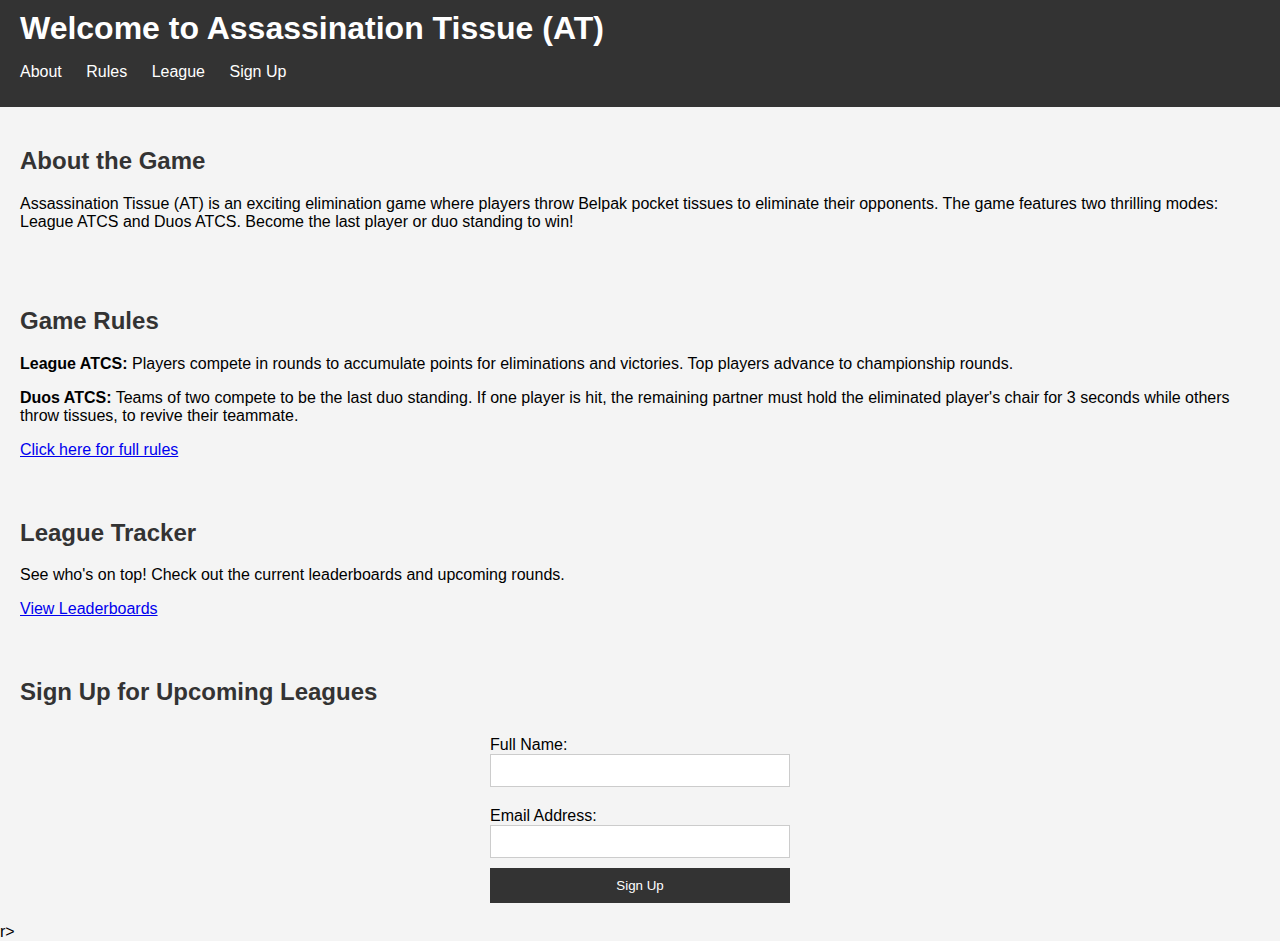
<file: index.html>
<!DOCTYPE html>
<html lang="en">
<head>
  <meta charset="UTF-8">
  <meta name="viewport" content="width=device-width, initial-scale=1.0">
  <title>Assassination Tissue (AT) - Official Site</title>
  <link rel="stylesheet" href="styles.css">
</head>
<body>
  <header>
    <h1>Welcome to Assassination Tissue (AT)</h1>
    <nav>
      <ul>
        <li><a href="#about">About</a></li>
        <li><a href="#rules">Rules</a></li>
        <li><a href="#league">League</a></li>
        <li><a href="#signup">Sign Up</a></li>
      </ul>
    </nav>
  </header>

  <section id="about">
    <h2>About the Game</h2>
    <p>Assassination Tissue (AT) is an exciting elimination game where players throw Belpak pocket tissues to eliminate their opponents. The game features two thrilling modes: League ATCS and Duos ATCS. Become the last player or duo standing to win!</p>
  </section>

  <section id="rules">
    <h2>Game Rules</h2>
    <p><strong>League ATCS:</strong> Players compete in rounds to accumulate points for eliminations and victories. Top players advance to championship rounds.</p>
    <p><strong>Duos ATCS:</strong> Teams of two compete to be the last duo standing. If one player is hit, the remaining partner must hold the eliminated player's chair for 3 seconds while others throw tissues, to revive their teammate.</p>
    <a href="full-rules.html">Click here for full rules</a>
  </section>

  <section id="league">
    <h2>League Tracker</h2>
    <p>See who's on top! Check out the current leaderboards and upcoming rounds.</p>
    <a href="leaderboards.html">View Leaderboards</a>
  </section>

  <section id="signup">
    <h2>Sign Up for Upcoming Leagues</h2>
    <form action="/submit" method="POST">
      <label for="name">Full Name:</label>
      <input type="text" id="name" name="name" required>
      <label for="email">Email Address:</label>
      <input type="email" id="email" name="email" required>
      <button type="submit">Sign Up</button>
    </form>
  </section>

 r>
</body>
</html>
</file>
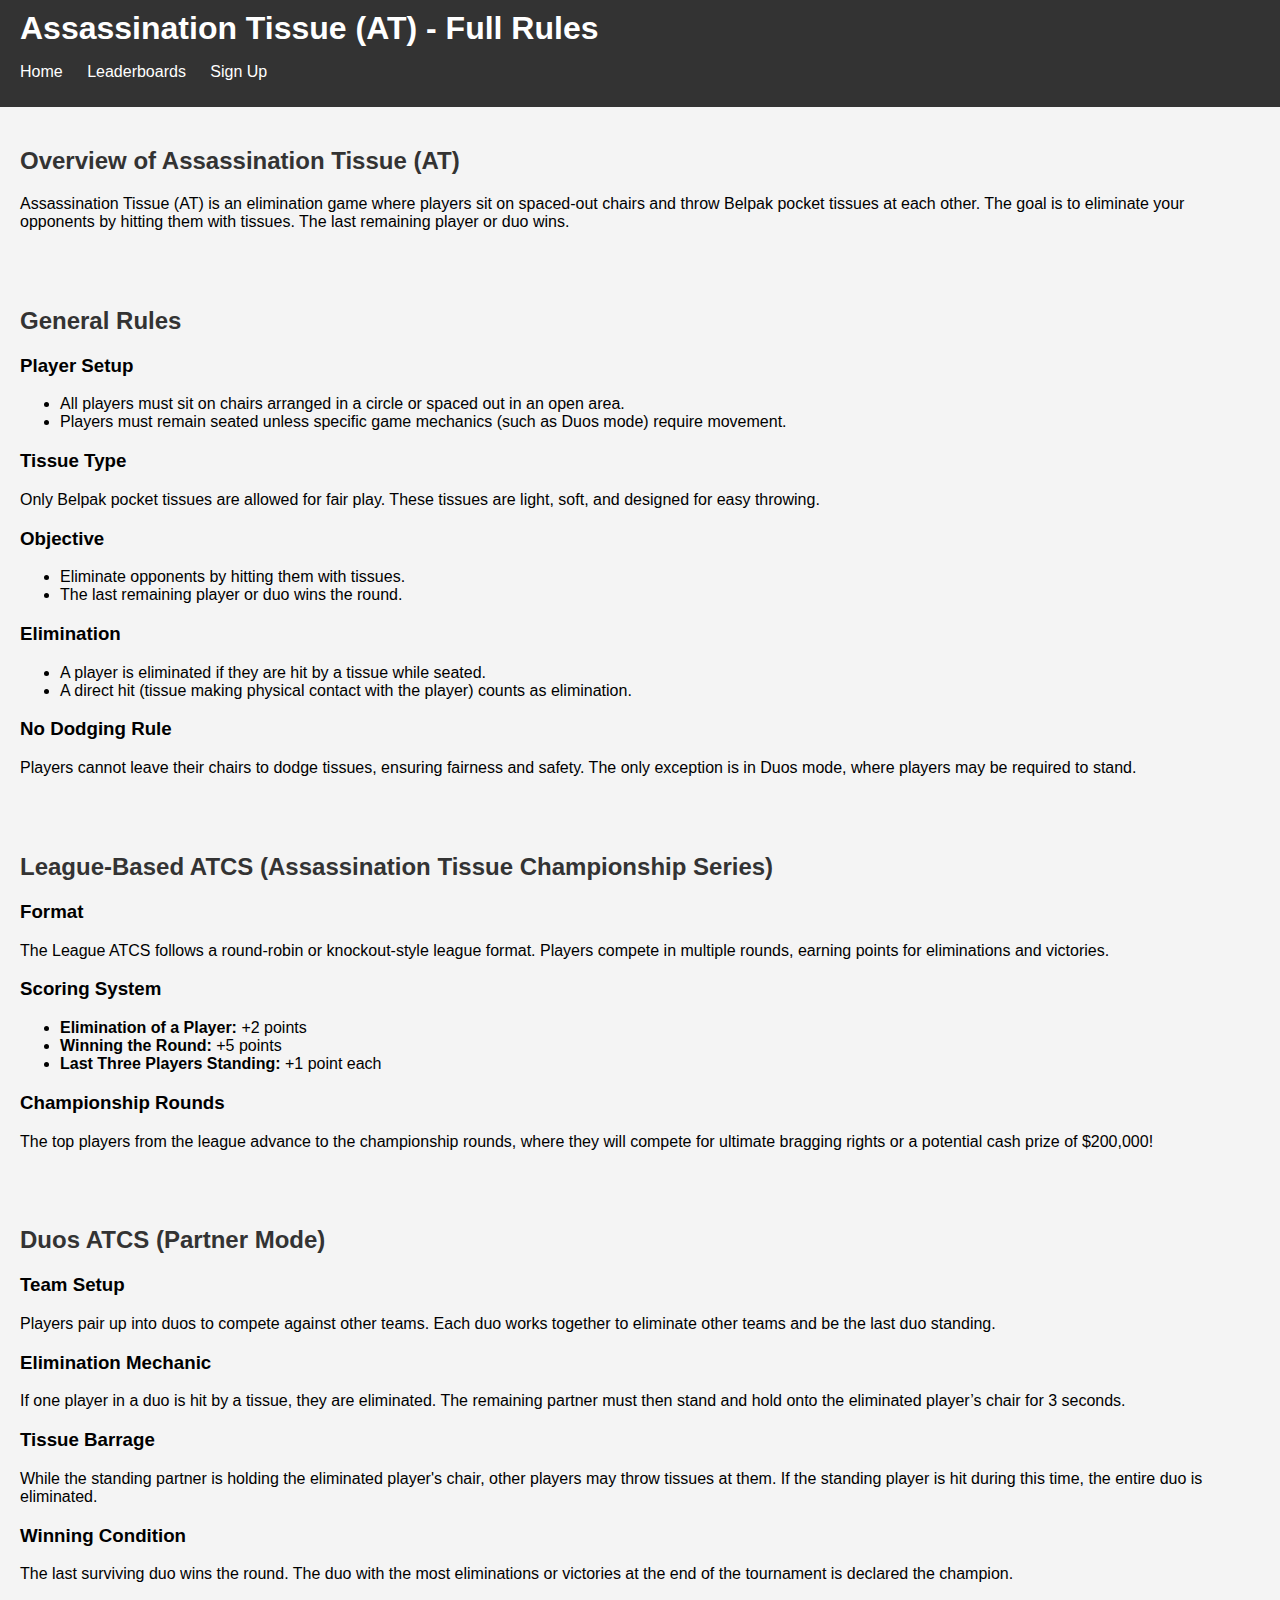
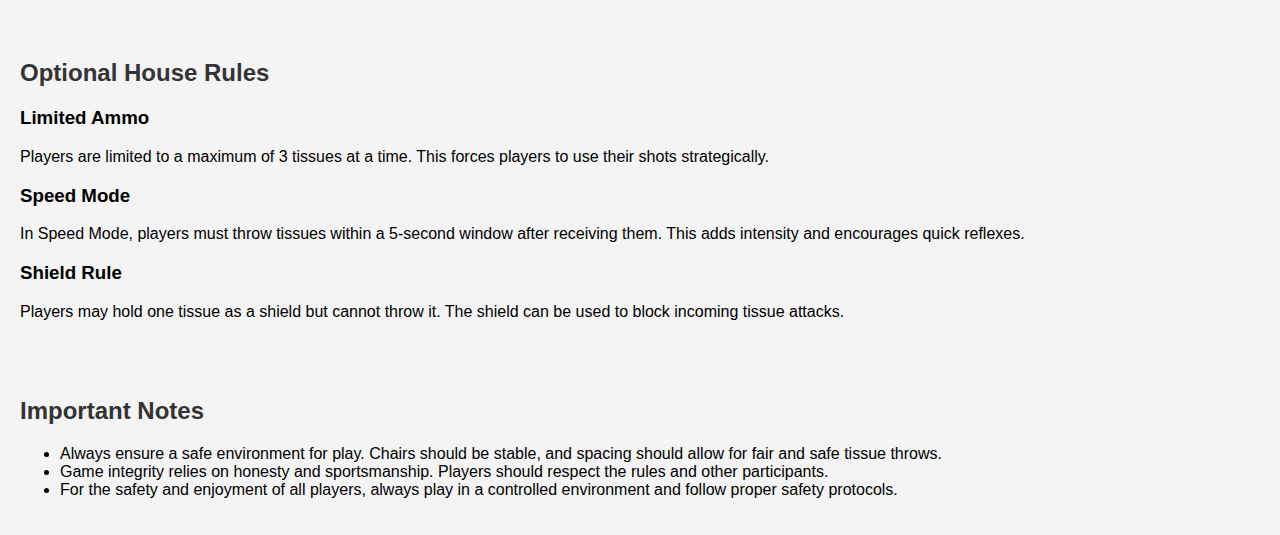
<file: full-rules.html>
<!DOCTYPE html>
<html lang="en">
<head>
  <meta charset="UTF-8">
  <meta name="viewport" content="width=device-width, initial-scale=1.0">
  <title>Full Rules - Assassination Tissue (AT)</title>
  <link rel="stylesheet" href="styles.css">
</head>
<body>
  <header>
    <h1>Assassination Tissue (AT) - Full Rules</h1>
    <nav>
      <ul>
        <li><a href="index.html">Home</a></li>
        <li><a href="leaderboards.html">Leaderboards</a></li>
        <li><a href="signup.html">Sign Up</a></li>
      </ul>
    </nav>
  </header>

  <section id="overview">
    <h2>Overview of Assassination Tissue (AT)</h2>
    <p>Assassination Tissue (AT) is an elimination game where players sit on spaced-out chairs and throw Belpak pocket tissues at each other. The goal is to eliminate your opponents by hitting them with tissues. The last remaining player or duo wins.</p>
  </section>

  <section id="general-rules">
    <h2>General Rules</h2>
    <h3>Player Setup</h3>
    <ul>
      <li>All players must sit on chairs arranged in a circle or spaced out in an open area.</li>
      <li>Players must remain seated unless specific game mechanics (such as Duos mode) require movement.</li>
    </ul>

    <h3>Tissue Type</h3>
    <p>Only Belpak pocket tissues are allowed for fair play. These tissues are light, soft, and designed for easy throwing.</p>

    <h3>Objective</h3>
    <ul>
      <li>Eliminate opponents by hitting them with tissues.</li>
      <li>The last remaining player or duo wins the round.</li>
    </ul>

    <h3>Elimination</h3>
    <ul>
      <li>A player is eliminated if they are hit by a tissue while seated.</li>
      <li>A direct hit (tissue making physical contact with the player) counts as elimination.</li>
    </ul>

    <h3>No Dodging Rule</h3>
    <p>Players cannot leave their chairs to dodge tissues, ensuring fairness and safety. The only exception is in Duos mode, where players may be required to stand.</p>
  </section>

  <section id="league-atcs">
    <h2>League-Based ATCS (Assassination Tissue Championship Series)</h2>
    <h3>Format</h3>
    <p>The League ATCS follows a round-robin or knockout-style league format. Players compete in multiple rounds, earning points for eliminations and victories.</p>

    <h3>Scoring System</h3>
    <ul>
      <li><strong>Elimination of a Player:</strong> +2 points</li>
      <li><strong>Winning the Round:</strong> +5 points</li>
      <li><strong>Last Three Players Standing:</strong> +1 point each</li>
    </ul>

    <h3>Championship Rounds</h3>
    <p>The top players from the league advance to the championship rounds, where they will compete for ultimate bragging rights or a potential cash prize of $200,000!</p>
  </section>

  <section id="duos-atcs">
    <h2>Duos ATCS (Partner Mode)</h2>
    <h3>Team Setup</h3>
    <p>Players pair up into duos to compete against other teams. Each duo works together to eliminate other teams and be the last duo standing.</p>

    <h3>Elimination Mechanic</h3>
    <p>If one player in a duo is hit by a tissue, they are eliminated. The remaining partner must then stand and hold onto the eliminated player’s chair for 3 seconds.</p>

    <h3>Tissue Barrage</h3>
    <p>While the standing partner is holding the eliminated player's chair, other players may throw tissues at them. If the standing player is hit during this time, the entire duo is eliminated.</p>

    <h3>Winning Condition</h3>
    <p>The last surviving duo wins the round. The duo with the most eliminations or victories at the end of the tournament is declared the champion.</p>
  </section>

  <section id="optional-house-rules">
    <h2>Optional House Rules</h2>
    <h3>Limited Ammo</h3>
    <p>Players are limited to a maximum of 3 tissues at a time. This forces players to use their shots strategically.</p>

    <h3>Speed Mode</h3>
    <p>In Speed Mode, players must throw tissues within a 5-second window after receiving them. This adds intensity and encourages quick reflexes.</p>

    <h3>Shield Rule</h3>
    <p>Players may hold one tissue as a shield but cannot throw it. The shield can be used to block incoming tissue attacks.</p>
  </section>

  <section id="notes">
    <h2>Important Notes</h2>
    <ul>
      <li>Always ensure a safe environment for play. Chairs should be stable, and spacing should allow for fair and safe tissue throws.</li>
      <li>Game integrity relies on honesty and sportsmanship. Players should respect the rules and other participants.</li>
      <li>For the safety and enjoyment of all players, always play in a controlled environment and follow proper safety protocols.</li>
    </ul>
  </section>

 
</body>
</html>
</file>
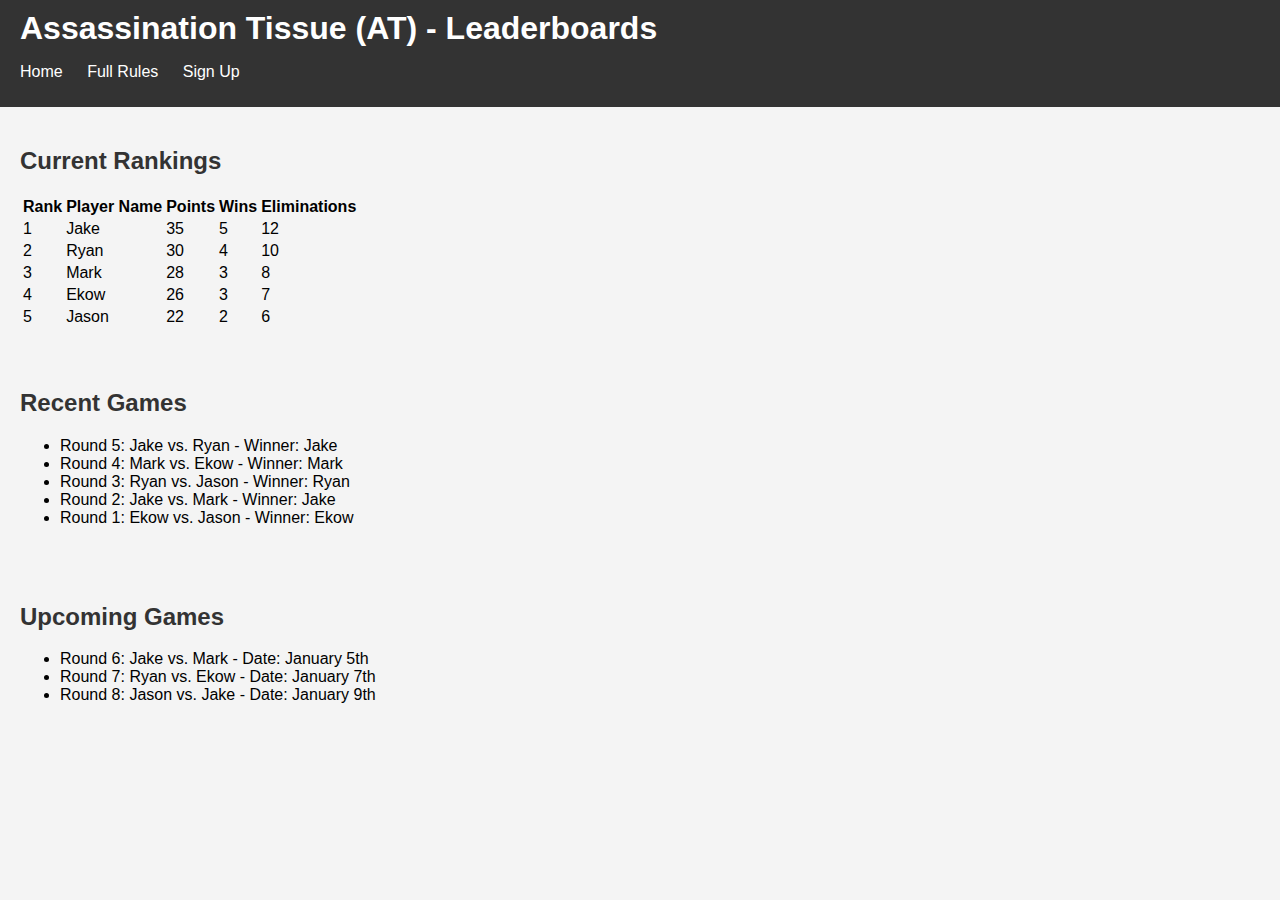
<file: leaderboards.html>
<!DOCTYPE html>
<html lang="en">
<head>
  <meta charset="UTF-8">
  <meta name="viewport" content="width=device-width, initial-scale=1.0">
  <title>Leaderboards - Assassination Tissue (AT)</title>
  <link rel="stylesheet" href="styles.css">
</head>
<body>
  <header>
    <h1>Assassination Tissue (AT) - Leaderboards</h1>
    <nav>
      <ul>
        <li><a href="index.html">Home</a></li>
        <li><a href="full-rules.html">Full Rules</a></li>
        <li><a href="signup.html">Sign Up</a></li>
      </ul>
    </nav>
  </header>

  <section id="leaderboard">
    <h2>Current Rankings</h2>
    <table>
      <thead>
        <tr>
          <th>Rank</th>
          <th>Player Name</th>
          <th>Points</th>
          <th>Wins</th>
          <th>Eliminations</th>
        </tr>
      </thead>
      <tbody>
        <tr>
          <td>1</td>
          <td>Jake</td>
          <td>35</td>
          <td>5</td>
          <td>12</td>
        </tr>
        <tr>
          <td>2</td>
          <td>Ryan</td>
          <td>30</td>
          <td>4</td>
          <td>10</td>
        </tr>
        <tr>
          <td>3</td>
          <td>Mark</td>
          <td>28</td>
          <td>3</td>
          <td>8</td>
        </tr>
        <tr>
          <td>4</td>
          <td>Ekow</td>
          <td>26</td>
          <td>3</td>
          <td>7</td>
        </tr>
        <tr>
          <td>5</td>
          <td>Jason</td>
          <td>22</td>
          <td>2</td>
          <td>6</td>
        </tr>
        <!-- Add more players here -->
      </tbody>
    </table>
  </section>

  <section id="recent-games">
    <h2>Recent Games</h2>
    <ul>
      <li>Round 5: Jake vs. Ryan - Winner: Jake</li>
      <li>Round 4: Mark vs. Ekow - Winner: Mark</li>
      <li>Round 3: Ryan vs. Jason - Winner: Ryan</li>
      <li>Round 2: Jake vs. Mark - Winner: Jake</li>
      <li>Round 1: Ekow vs. Jason - Winner: Ekow</li>
      <!-- Add more recent games -->
    </ul>
  </section>

  <section id="upcoming-games">
    <h2>Upcoming Games</h2>
    <ul>
      <li>Round 6: Jake vs. Mark - Date: January 5th</li>
      <li>Round 7: Ryan vs. Ekow - Date: January 7th</li>
      <li>Round 8: Jason vs. Jake - Date: January 9th</li>
      <!-- Add more upcoming games -->
    </ul>
  </section>

  
</body>
</html>
</file>
<file: styles.css>
body {
    font-family: Arial, sans-serif;
    margin: 0;
    padding: 0;
    background-color: #f4f4f4;
  }
  
  header {
    background-color: #333;
    color: white;
    padding: 10px 20px;
  }
  
  header h1 {
    margin: 0;
  }
  
  nav ul {
    list-style: none;
    padding: 0;
  }
  
  nav ul li {
    display: inline;
    margin-right: 20px;
  }
  
  nav ul li a {
    color: white;
    text-decoration: none;
  }
  
  section {
    padding: 20px;
  }
  
  h2 {
    color: #333;
  }
  
  form {
    display: flex;
    flex-direction: column;
    max-width: 300px;
    margin: 0 auto;
  }
  
  form label {
    margin-top: 10px;
  }
  
  form input {
    padding: 8px;
    margin-bottom: 10px;
    border: 1px solid #ccc;
  }
  
  form button {
    background-color: #333;
    color: white;
    padding: 10px;
    border: none;
    cursor: pointer;
  }
  
  footer {
    background-color: #333;
    color: white;
    text-align: center;
    padding: 10px;
    position: absolute;
    bottom: 0;
    width: 100%;
  }
</file>
